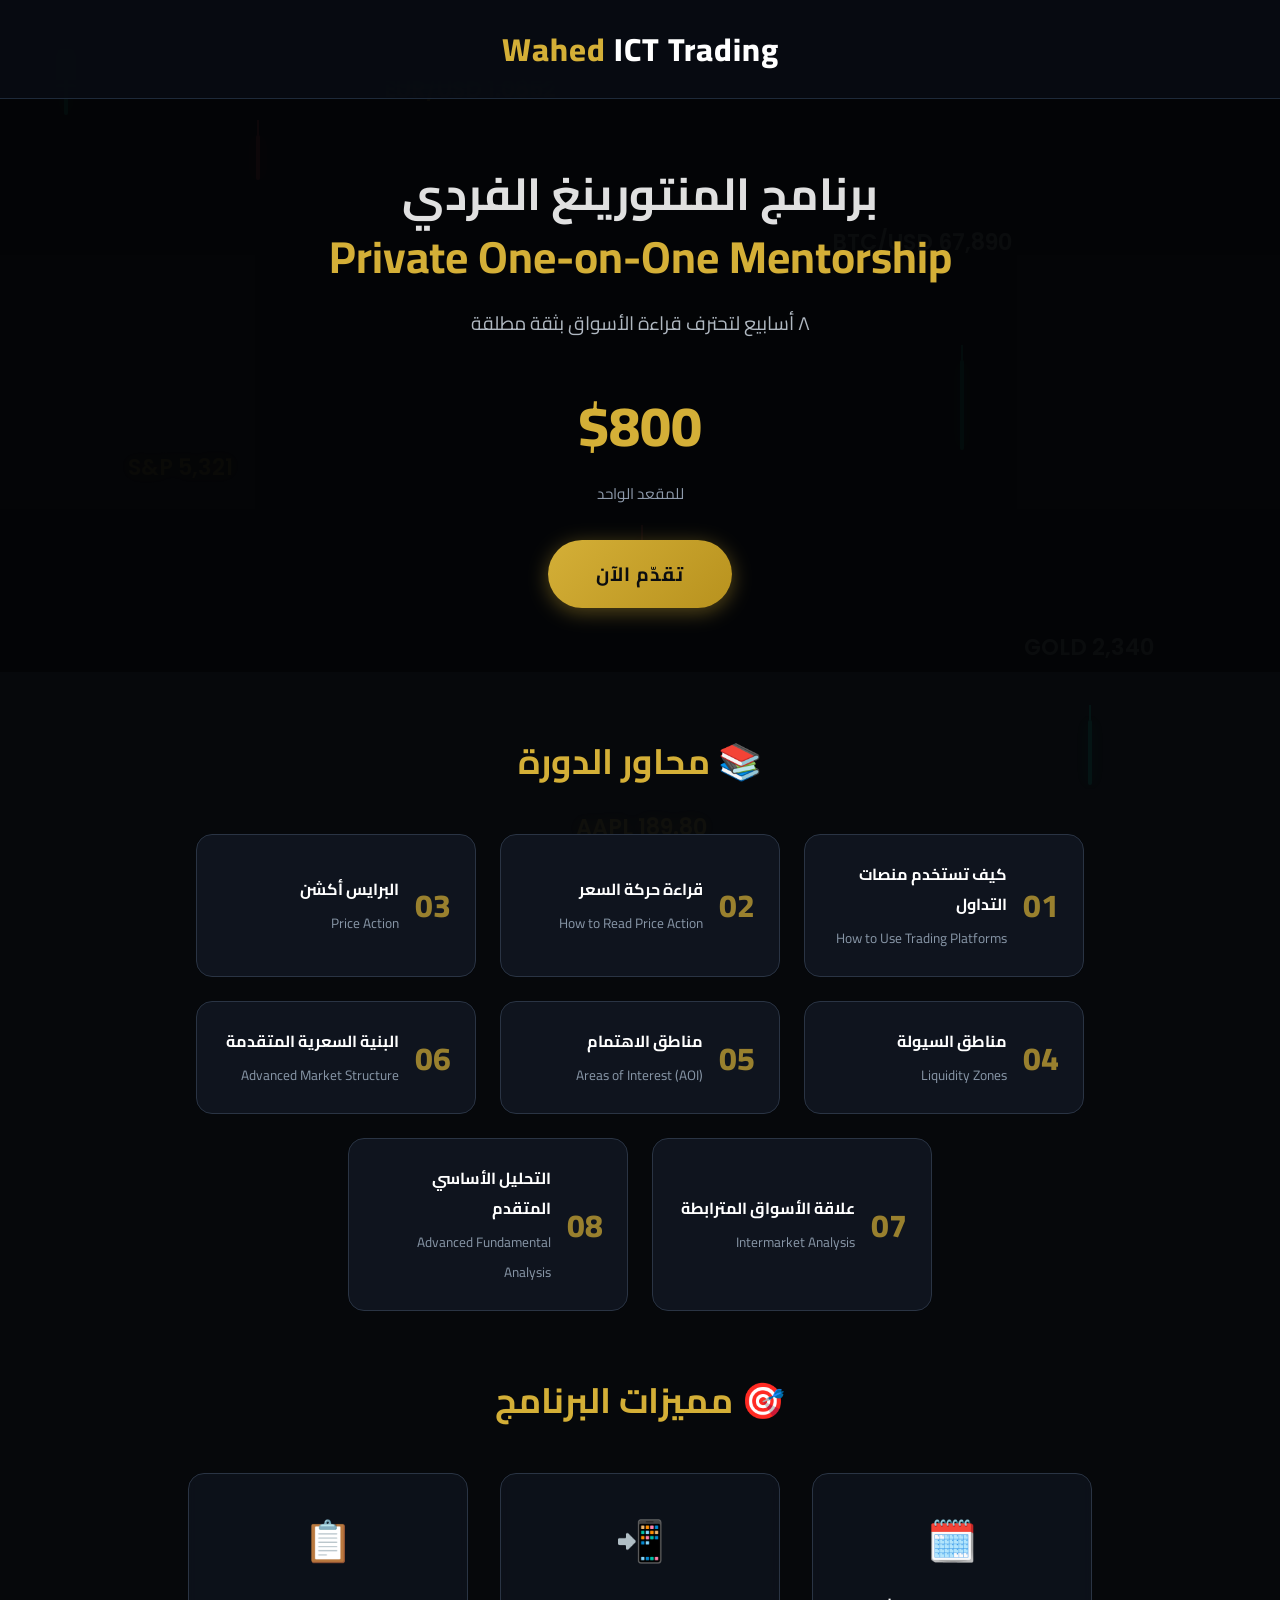
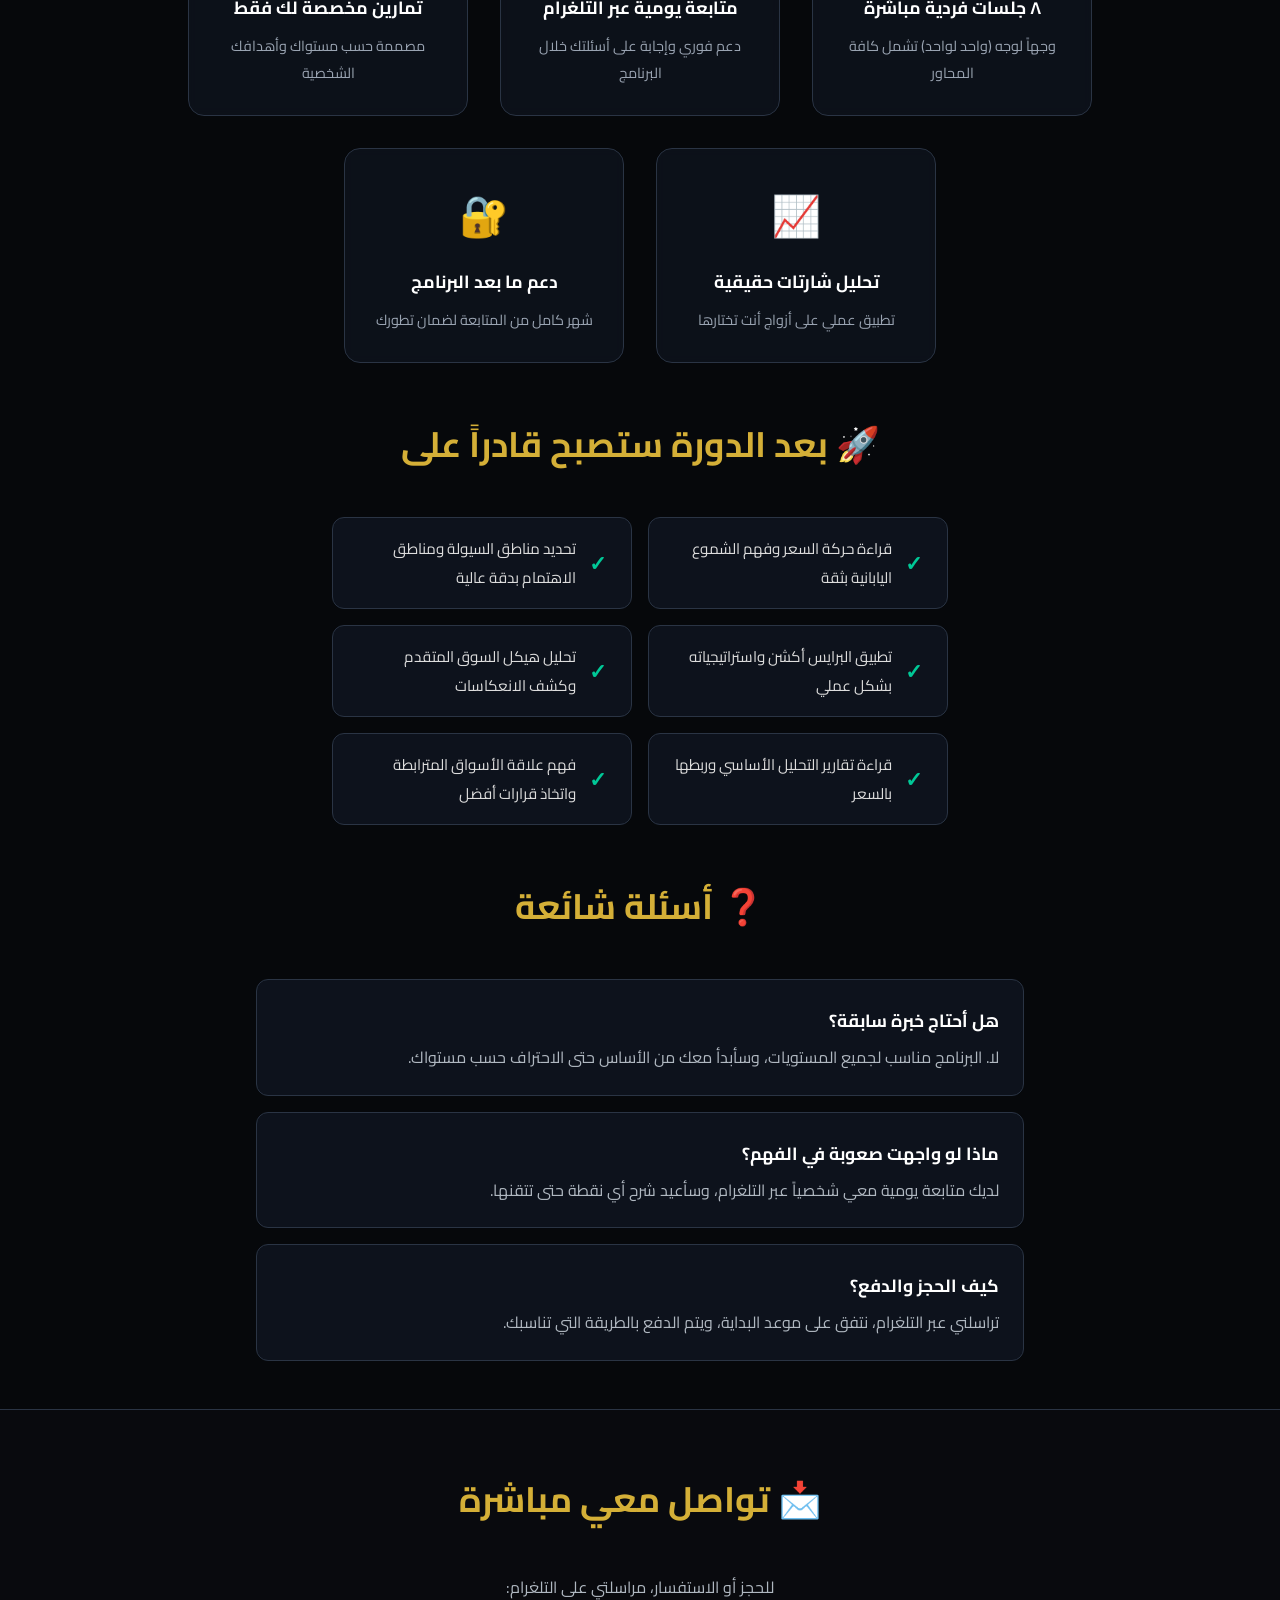
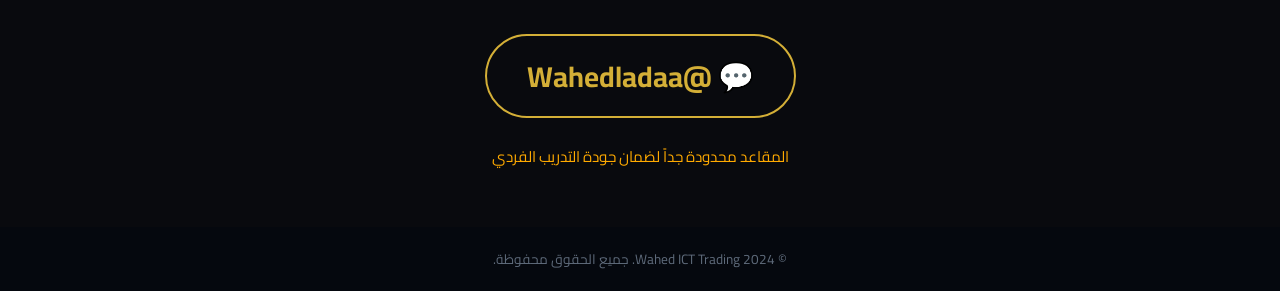
<file: index.html>
<!DOCTYPE html>
<html lang="ar" dir="rtl">
<head>
    <meta charset="UTF-8">    <meta name="description" content="برنامج منتورينغ فردي خاص في التحليل الفني والأساسي. 8 أسابيع مع المدرب وحيد لتعلم البرايس أكشن، مناطق السيولة، والتحليل المتقدم. سجل الآن واحترف التداول.">
    <title>Wahed ICT Trading | برنامج المنتورينغ الفردي - 800$</title>
    <meta name="viewport" content="width=device-width, initial-scale=1.0">
    <title>Wahed ICT Trading | Mentorship</title>
    <link href="https://fonts.googleapis.com/css2?family=Cairo:wght@400;600;700;800&family=Poppins:wght@400;600;700&display=swap" rel="stylesheet">
    <link rel="stylesheet" href="style.css">
</head>
<body>
    <div class="bg-trading">
        <div class="candle green" style="top:5%; left:5%; height:70px;"></div>
        <div class="candle red" style="top:15%; left:20%; height:45px;"></div>
        <div class="candle green" style="top:40%; left:75%; height:90px;"></div>
        <div class="candle red" style="top:60%; left:50%; height:55px;"></div>
        <div class="candle green" style="top:80%; left:85%; height:65px;"></div>
        <span class="price-float gold" style="top:8%; left:30%;">EUR/USD 1.0852</span>
        <span class="price-float" style="top:25%; left:65%;">BTC/USD 67,890</span>
        <span class="price-float gold" style="top:50%; left:10%;">S&P 5,321</span>
        <span class="price-float" style="top:70%; left:80%;">GOLD 2,340</span>
        <span class="price-float gold" style="top:90%; left:45%;">AAPL 189.80</span>
    </div>
    <div class="main-wrapper">
        <header>
            <div class="logo"><span class="gold">Wahed</span> ICT Trading</div>
        </header>
        <section class="hero">
            <h1>برنامج المنتورينغ الفردي<br><span class="gold">Private One-on-One Mentorship</span></h1>
            <p class="hero-desc">٨ أسابيع لتحترف قراءة الأسواق بثقة مطلقة</p>
            <div class="price-tag"><span class="amount">$800</span><span class="per-seat">للمقعد الواحد</span></div>
            <a href="#contact" class="btn-primary">تقدّم الآن</a>
        </section>
        <section class="modules">
            <h2 class="section-title">📚 <span class="gold">محاور الدورة</span></h2>
            <div class="modules-grid">
                <div class="module-card"><span class="num">01</span><div class="text"><strong>كيف تستخدم منصات التداول</strong><span class="en">How to Use Trading Platforms</span></div></div>
                <div class="module-card"><span class="num">02</span><div class="text"><strong>قراءة حركة السعر</strong><span class="en">How to Read Price Action</span></div></div>
                <div class="module-card"><span class="num">03</span><div class="text"><strong>البرايس أكشن</strong><span class="en">Price Action</span></div></div>
                <div class="module-card"><span class="num">04</span><div class="text"><strong>مناطق السيولة</strong><span class="en">Liquidity Zones</span></div></div>
                <div class="module-card"><span class="num">05</span><div class="text"><strong>مناطق الاهتمام</strong><span class="en">Areas of Interest (AOI)</span></div></div>
                <div class="module-card"><span class="num">06</span><div class="text"><strong>البنية السعرية المتقدمة</strong><span class="en">Advanced Market Structure</span></div></div>
                <div class="module-card"><span class="num">07</span><div class="text"><strong>علاقة الأسواق المترابطة</strong><span class="en">Intermarket Analysis</span></div></div>
                <div class="module-card"><span class="num">08</span><div class="text"><strong>التحليل الأساسي المتقدم</strong><span class="en">Advanced Fundamental Analysis</span></div></div>
            </div>
        </section>
        <section class="features">
            <h2 class="section-title">🎯 <span class="gold">مميزات البرنامج</span></h2>
            <div class="features-grid">
                <div class="feature-box"><span class="icon">🗓️</span><strong>٨ جلسات فردية مباشرة</strong><p>وجهاً لوجه (واحد لواحد) تشمل كافة المحاور</p></div>
                <div class="feature-box"><span class="icon">📲</span><strong>متابعة يومية عبر التلغرام</strong><p>دعم فوري وإجابة على أسئلتك خلال البرنامج</p></div>
                <div class="feature-box"><span class="icon">📋</span><strong>تمارين مخصصة لك فقط</strong><p>مصممة حسب مستواك وأهدافك الشخصية</p></div>
                <div class="feature-box"><span class="icon">📈</span><strong>تحليل شارتات حقيقية</strong><p>تطبيق عملي على أزواج أنت تختارها</p></div>
                <div class="feature-box"><span class="icon">🔐</span><strong>دعم ما بعد البرنامج</strong><p>شهر كامل من المتابعة لضمان تطورك</p></div>
            </div>
        </section>
        <section class="results">
            <h2 class="section-title">🚀 <span class="gold">بعد الدورة ستصبح قادراً على</span></h2>
            <div class="results-list">
                <div class="result-item"><span class="check">✓</span> قراءة حركة السعر وفهم الشموع اليابانية بثقة</div>
                <div class="result-item"><span class="check">✓</span> تحديد مناطق السيولة ومناطق الاهتمام بدقة عالية</div>
                <div class="result-item"><span class="check">✓</span> تطبيق البرايس أكشن واستراتيجياته بشكل عملي</div>
                <div class="result-item"><span class="check">✓</span> تحليل هيكل السوق المتقدم وكشف الانعكاسات</div>
                <div class="result-item"><span class="check">✓</span> قراءة تقارير التحليل الأساسي وربطها بالسعر</div>
                <div class="result-item"><span class="check">✓</span> فهم علاقة الأسواق المترابطة واتخاذ قرارات أفضل</div>
            </div>
        </section>
        <section class="faq">
            <h2 class="section-title">❓ <span class="gold">أسئلة شائعة</span></h2>
            <div class="faq-list">
                <div class="faq-card"><div class="question">هل أحتاج خبرة سابقة؟</div><div class="answer">لا. البرنامج مناسب لجميع المستويات، وسأبدأ معك من الأساس حتى الاحتراف حسب مستواك.</div></div>
                <div class="faq-card"><div class="question">ماذا لو واجهت صعوبة في الفهم؟</div><div class="answer">لديك متابعة يومية معي شخصياً عبر التلغرام، وسأعيد شرح أي نقطة حتى تتقنها.</div></div>
                <div class="faq-card"><div class="question">كيف الحجز والدفع؟</div><div class="answer">تراسلني عبر التلغرام، نتفق على موعد البداية، ويتم الدفع بالطريقة التي تناسبك.</div></div>
            </div>
        </section>
        <section class="contact" id="contact">
            <h2 class="section-title">📩 <span class="gold">تواصل معي مباشرة</span></h2>
            <p class="contact-sub">للحجز أو الاستفسار، مراسلتي على التلغرام:</p>
            <a href="https://t.me/Wahedladaa" target="_blank" class="btn-telegram">💬 @Wahedladaa</a>
            <p class="note">المقاعد محدودة جداً لضمان جودة التدريب الفردي</p>
        </section>
        <footer>
            <p>© 2024 Wahed ICT Trading. جميع الحقوق محفوظة.</p>
        </footer>
    </div>
</body>
</html>
</file>
<file: style.css>
* { margin: 0; padding: 0; box-sizing: border-box; }
body { font-family: 'Cairo', 'Poppins', sans-serif; background-color: #06080b; color: #e0e0e0; min-height: 100vh; position: relative; overflow-x: hidden; }
.gold { color: #D4AF37; }
.bg-trading { position: fixed; top: 0; left: 0; width: 100%; height: 100%; z-index: 0; pointer-events: none; opacity: 0.07; }
.candle { position: absolute; width: 4px; border-radius: 2px; animation: float 6s infinite ease-in-out; }
.candle.green { background: #00C897; box-shadow: 0 0 15px #00C897; }
.candle.green::after { content: ''; position: absolute; top: -15px; left: 50%; transform: translateX(-50%); width: 2px; height: 15px; background: #00C897; }
.candle.red { background: #ff4757; box-shadow: 0 0 15px #ff4757; }
.candle.red::after { content: ''; position: absolute; top: -15px; left: 50%; transform: translateX(-50%); width: 2px; height: 15px; background: #ff4757; }
.price-float { position: absolute; font-family: 'Poppins', monospace; font-size: 1.4rem; font-weight: 600; color: #fff; opacity: 0.7; text-shadow: 0 0 10px rgba(255,255,255,0.3); animation: fadeInOut 4s infinite alternate; }
.price-float.gold { color: #D4AF37; text-shadow: 0 0 15px #D4AF37; }
@keyframes float { 0%, 100% { transform: translateY(0); } 50% { transform: translateY(-10px); } }
@keyframes fadeInOut { 0% { opacity: 0.3; } 100% { opacity: 0.9; } }
.main-wrapper { position: relative; z-index: 1; }
header { background: rgba(8,12,18,0.9); backdrop-filter: blur(12px); padding: 1.2rem 2rem; text-align: center; border-bottom: 1px solid #1e2a3a; }
.logo { font-size: 2rem; font-weight: 800; letter-spacing: 1px; color: #fff; }
.hero { text-align: center; padding: 4rem 1rem; background: rgba(0,0,0,0.4); }
.hero h1 { font-size: 2.8rem; font-weight: 700; line-height: 1.4; margin-bottom: 1rem; }
.hero-desc { font-size: 1.2rem; color: #b0b8c1; margin-bottom: 2rem; }
.price-tag { margin-bottom: 2rem; }
.amount { font-size: 3.5rem; font-weight: 800; color: #D4AF37; display: block; }
.per-seat { font-size: 0.95rem; color: #8e9aab; }
.btn-primary { background: linear-gradient(135deg, #D4AF37, #b8921e); color: #0a0c10; padding: 1rem 3rem; border-radius: 50px; font-size: 1.2rem; font-weight: 700; text-decoration: none; display: inline-block; letter-spacing: 1px; transition: all 0.3s; box-shadow: 0 4px 20px rgba(212,175,55,0.4); }
.btn-primary:hover { transform: translateY(-2px); box-shadow: 0 8px 30px rgba(212,175,55,0.6); }
.section-title { text-align: center; font-size: 2.2rem; margin-bottom: 2.5rem; font-weight: 700; }
.modules { max-width: 1000px; margin: 3.5rem auto; padding: 0 1rem; }
.modules-grid { display: flex; flex-wrap: wrap; justify-content: center; gap: 1.5rem; }
.module-card { background: rgba(18, 24, 36, 0.8); backdrop-filter: blur(6px); border: 1px solid #2a3444; border-radius: 16px; padding: 1.5rem; width: 280px; display: flex; align-items: center; gap: 1rem; transition: border 0.2s; }
.module-card:hover { border-color: #D4AF37; }
.num { font-size: 2rem; font-weight: 800; color: #D4AF37; opacity: 0.7; }
.text strong { display: block; color: #fff; margin-bottom: 0.2rem; }
.en { font-size: 0.85rem; color: #8896a7; }
.features { max-width: 1000px; margin: 3rem auto; padding: 0 1rem; }
.features-grid { display: flex; flex-wrap: wrap; justify-content: center; gap: 2rem; }
.feature-box { background: rgba(18, 24, 36, 0.6); backdrop-filter: blur(5px); border: 1px solid #2a3444; border-radius: 16px; padding: 1.8rem; width: 280px; text-align: center; transition: border 0.2s; }
.feature-box:hover { border-color: #D4AF37; }
.icon { font-size: 2.5rem; display: block; margin-bottom: 0.8rem; }
.feature-box strong { display: block; color: #fff; margin-bottom: 0.5rem; font-size: 1.1rem; }
.feature-box p { color: #9aa4b2; font-size: 0.9rem; }
.results { max-width: 900px; margin: 3rem auto; padding: 0 1rem; }
.results-list { display: flex; flex-wrap: wrap; justify-content: center; gap: 1rem; }
.result-item { background: rgba(18, 24, 36, 0.7); backdrop-filter: blur(5px); border: 1px solid #2a3444; border-radius: 12px; padding: 1rem 1.5rem; display: flex; align-items: center; gap: 0.8rem; width: 300px; color: #ddd; font-size: 0.95rem; transition: border 0.2s; }
.result-item:hover { border-color: #D4AF37; }
.check { color: #00C897; font-weight: bold; font-size: 1.3rem; }
.faq { max-width: 800px; margin: 3rem auto; padding: 0 1rem; }
.faq-list { display: flex; flex-direction: column; gap: 1rem; }
.faq-card { background: rgba(18, 24, 36, 0.7); backdrop-filter: blur(5px); border: 1px solid #2a3444; border-radius: 12px; padding: 1.5rem; transition: border 0.2s; }
.faq-card:hover { border-color: #D4AF37; }
.question { font-weight: 700; color: #fff; font-size: 1.1rem; margin-bottom: 0.5rem; }
.answer { color: #b0b8c1; line-height: 1.6; }
.contact { text-align: center; padding: 3.5rem 1rem; background: rgba(10,12,16,0.8); backdrop-filter: blur(10px); border-top: 1px solid #2a3444; }
.contact-sub { color: #b0b8c1; margin-bottom: 2rem; }
.btn-telegram { font-size: 1.8rem; font-weight: 700; color: #D4AF37; text-decoration: none; border: 2px solid #D4AF37; padding: 0.8rem 2.5rem; border-radius: 50px; display: inline-block; transition: 0.3s; }
.btn-telegram:hover { background: #D4AF37; color: #0a0c10; }
.note { margin-top: 1.5rem; color: #ffaa00; font-size: 0.95rem; }
footer { background: #05080e; text-align: center; padding: 1.2rem; color: #5e6a7a; font-size: 0.85rem; }
</file>
